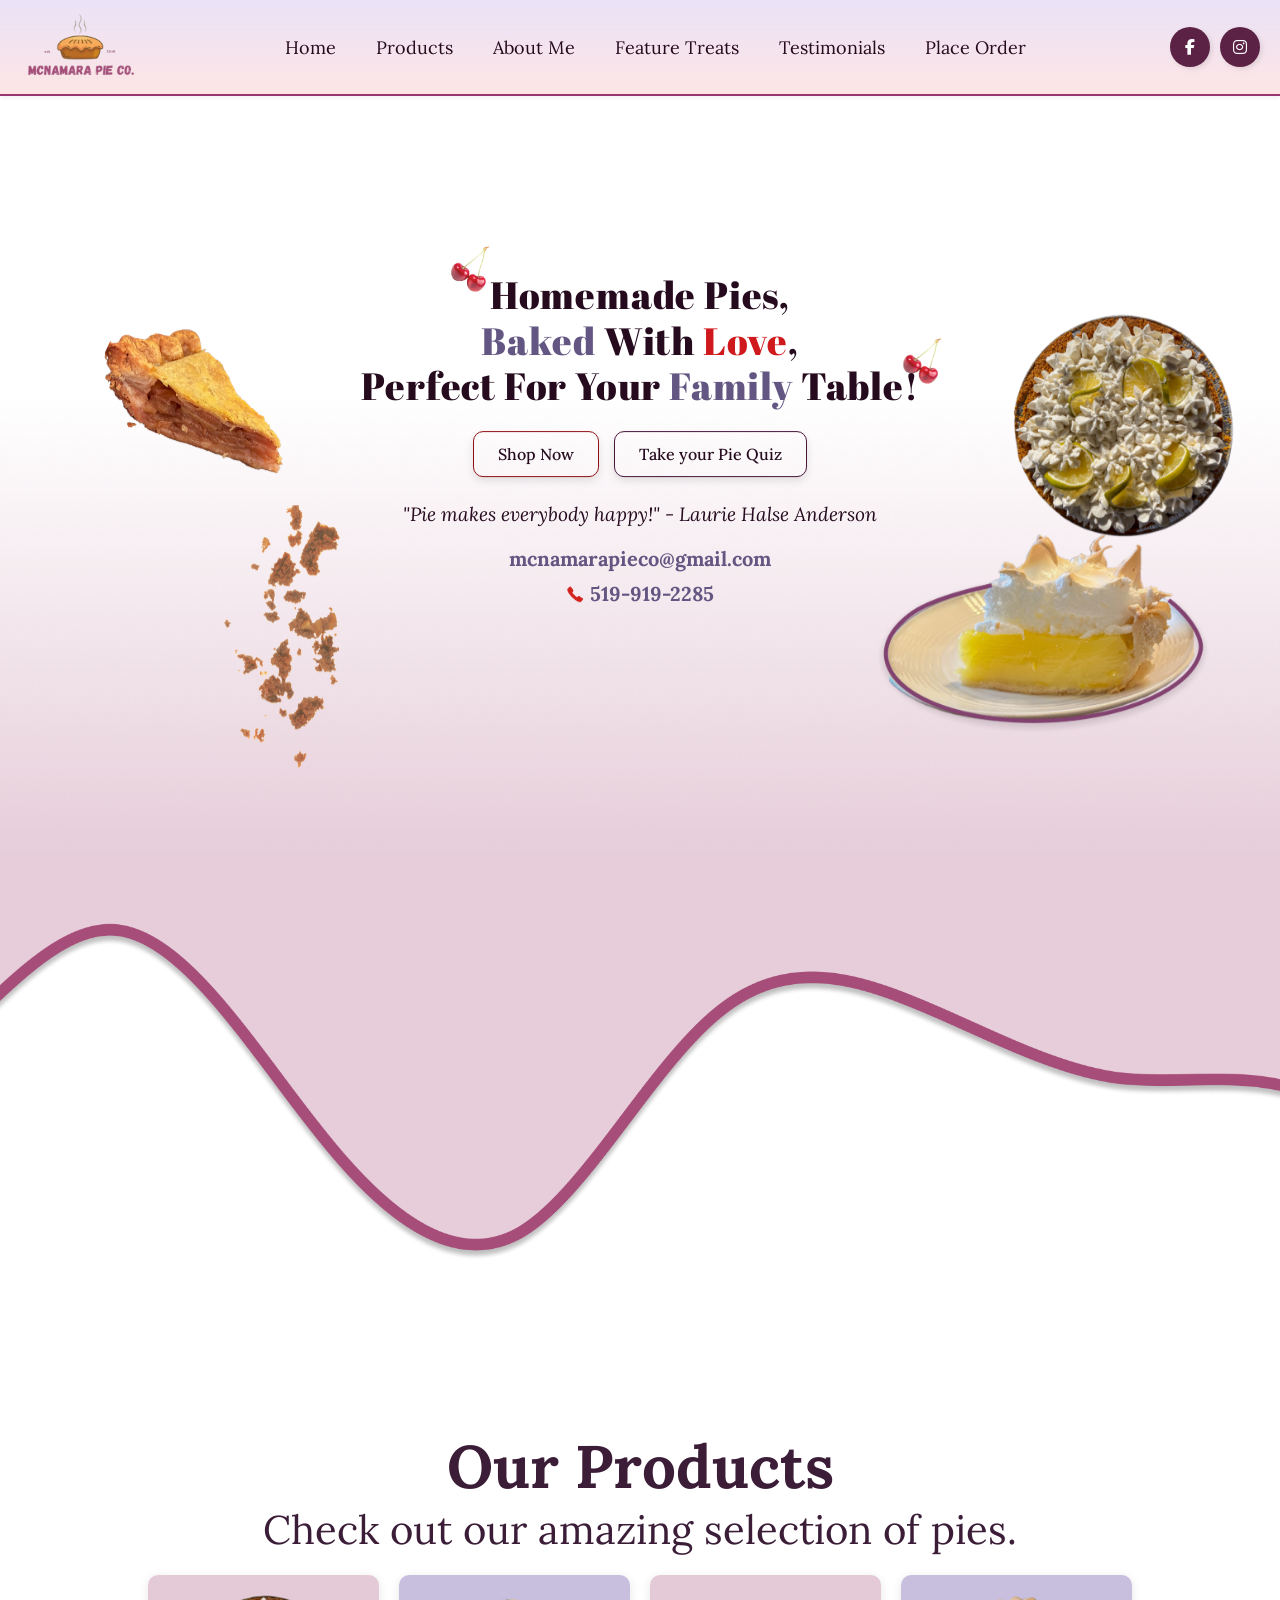
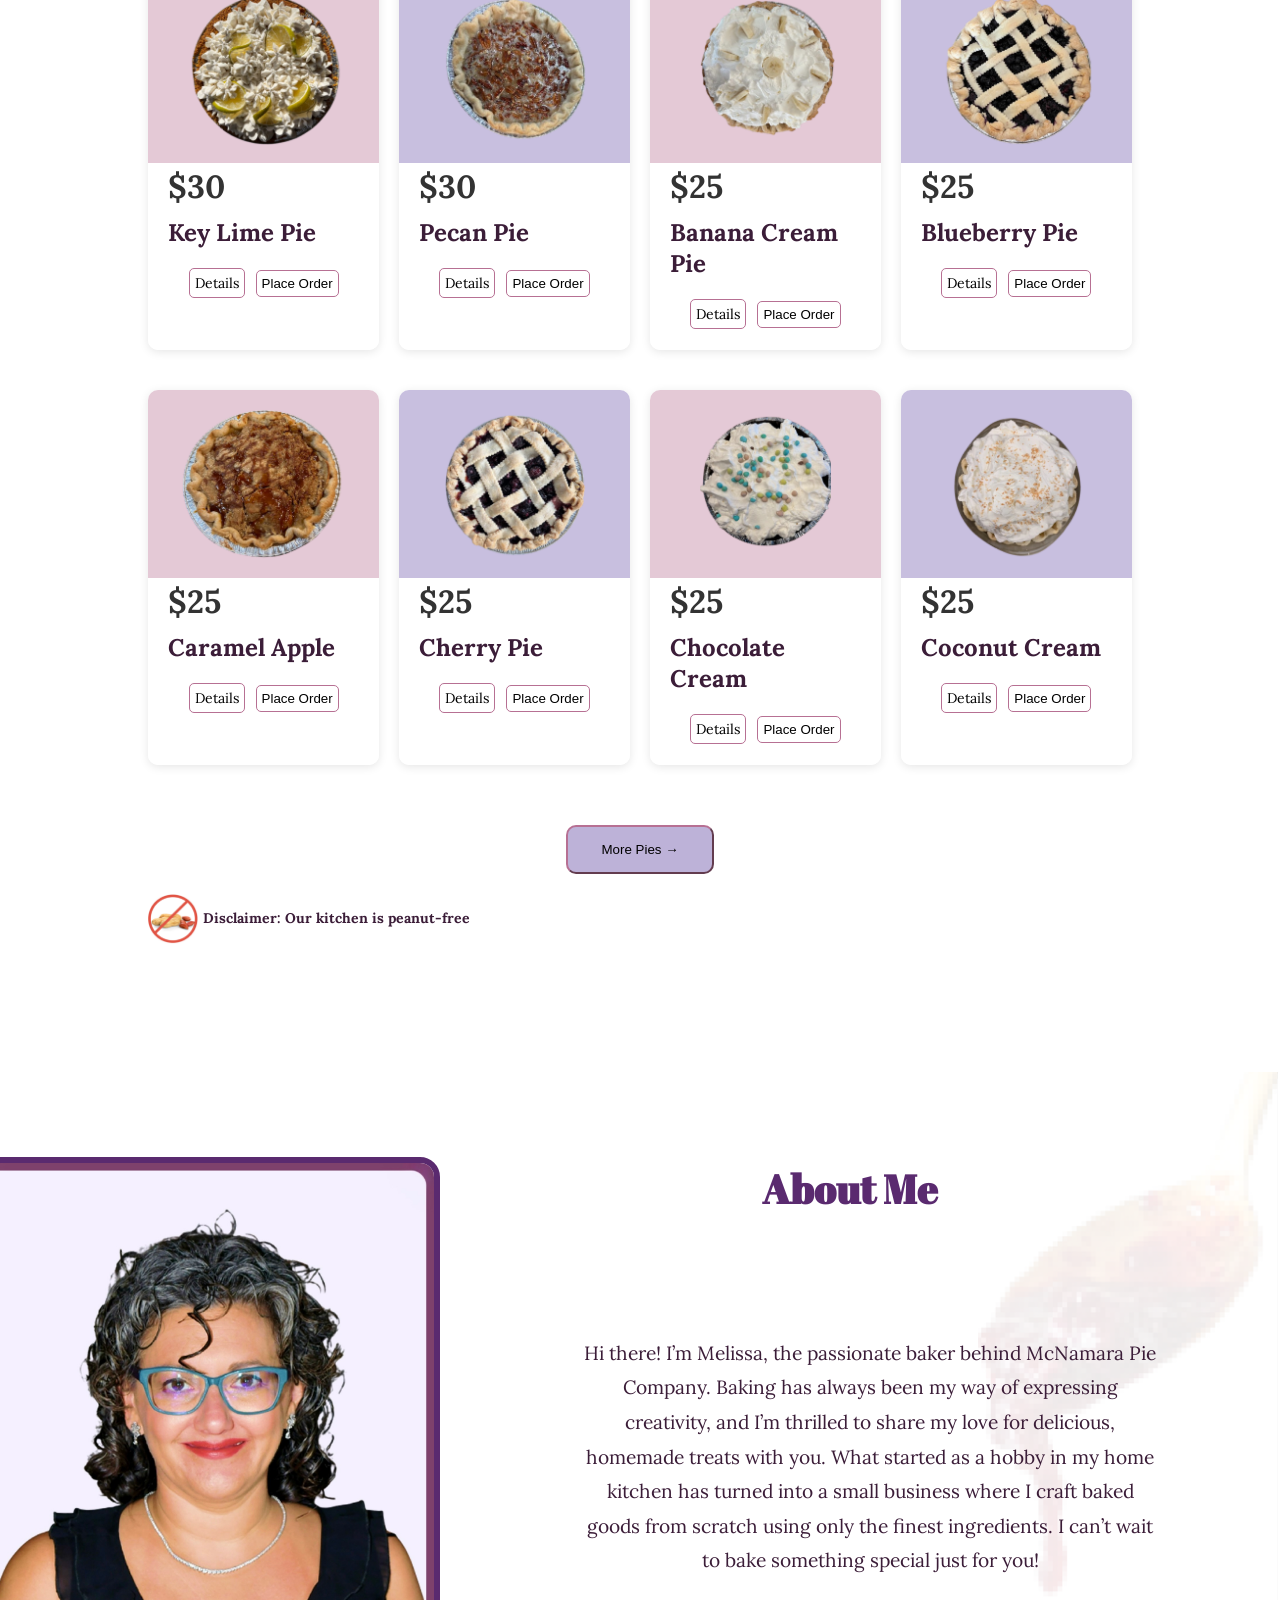
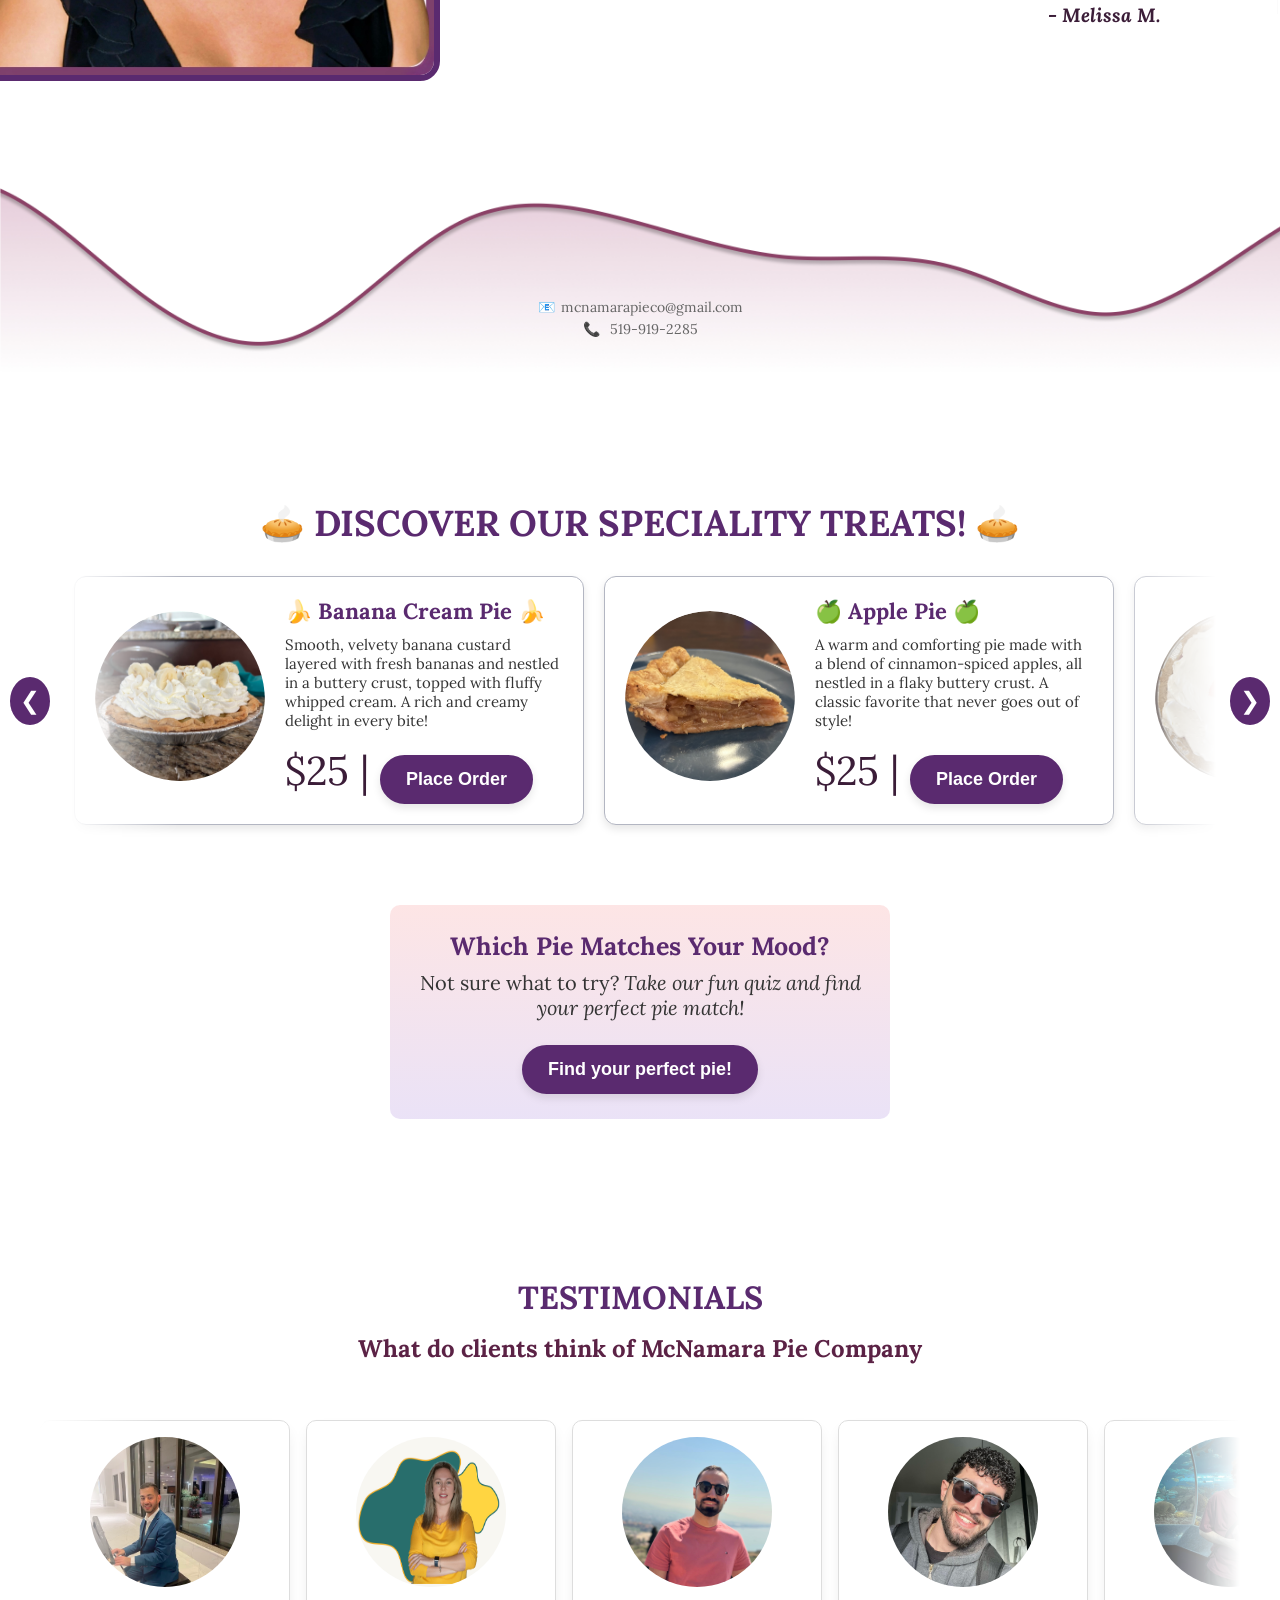
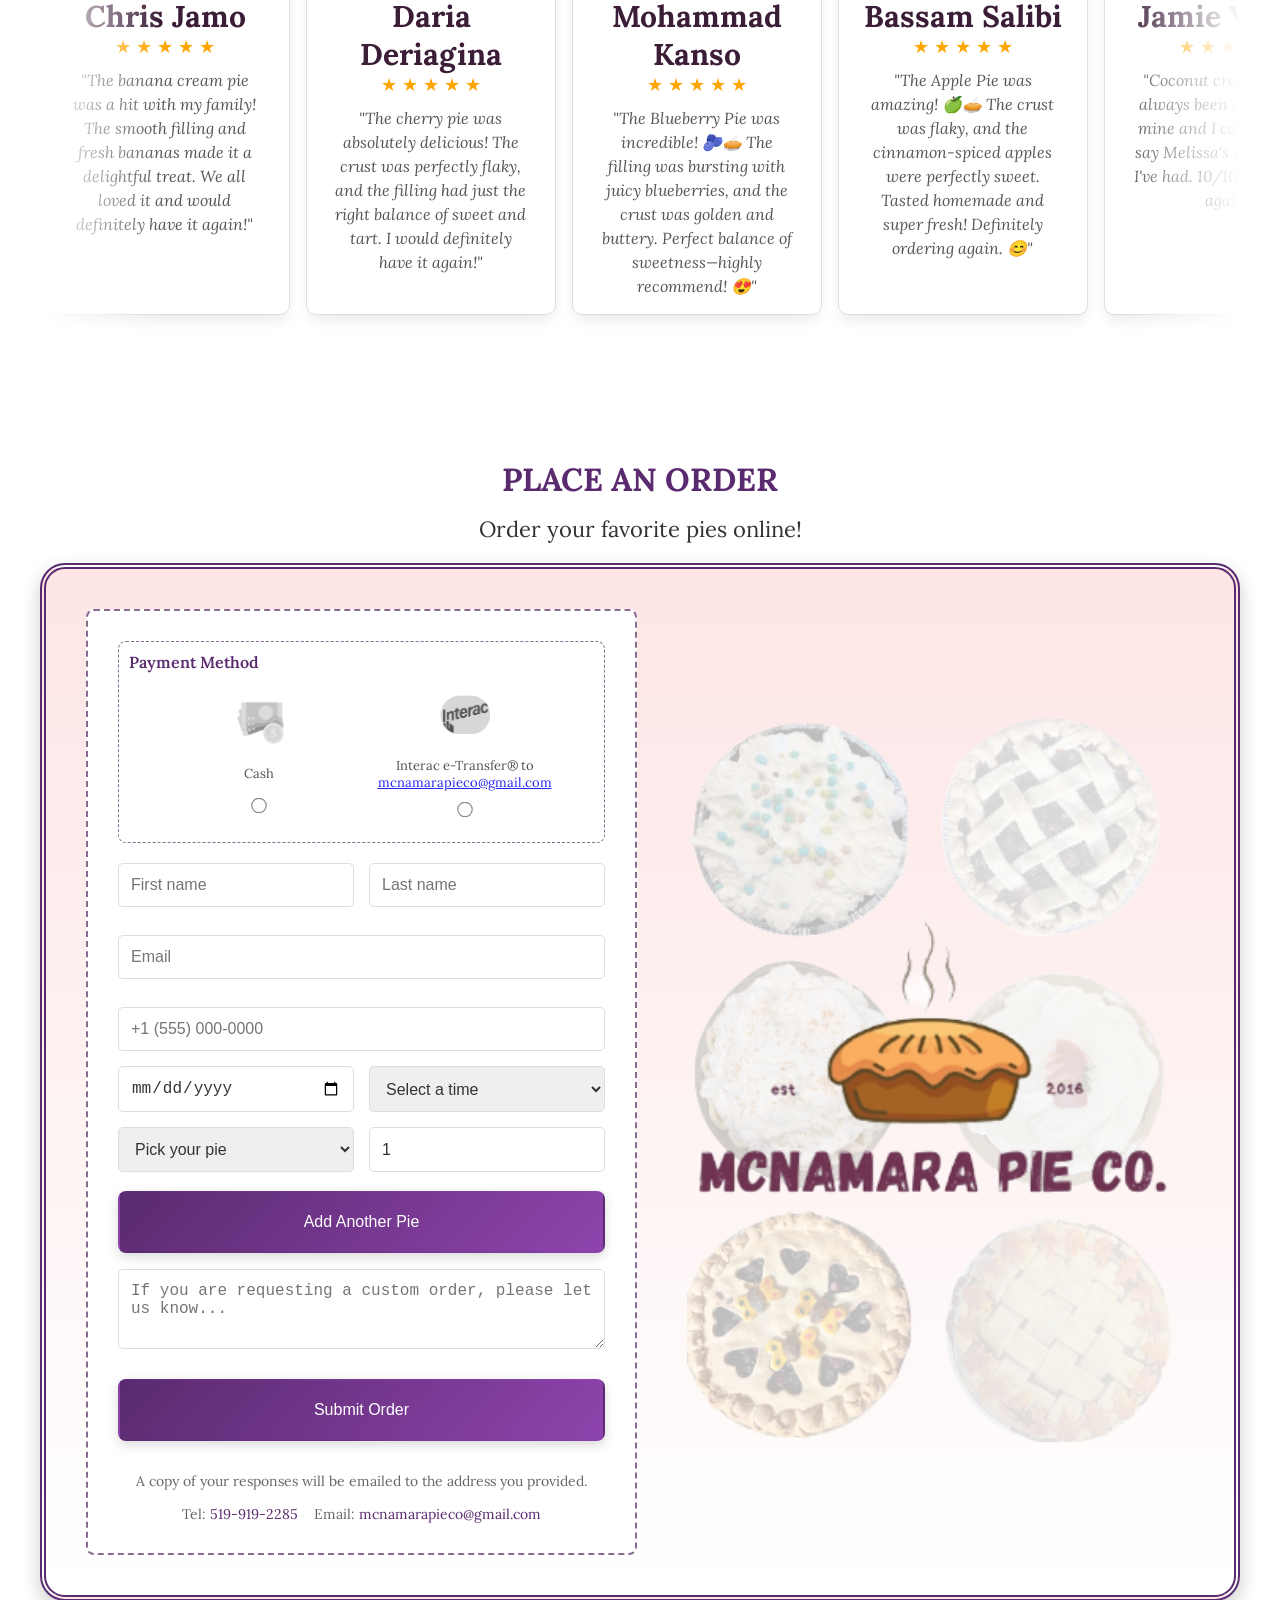
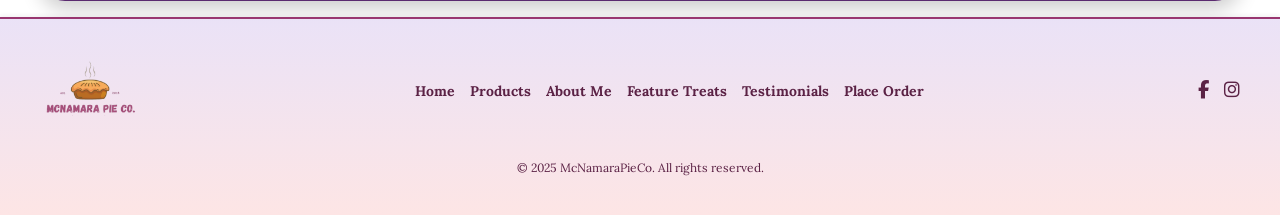
<file: public/index.html>
<!DOCTYPE html>
<html lang="en">
	<head>
		<meta charset="UTF-8" />
		<meta name="viewport" content="width=device-width, initial-scale=1.0" />
		<!--Favicon-->
		<link rel="icon" type="image/jpeg" href="Images/mainImages/faviconPie.jpg"/>

		<title>McNamaraPieCo</title>

		<!-- Stylesheets -->
		<link rel="stylesheet" href="../css/styles.css" />
		<link rel="stylesheet" href="../css/hero.css" />
		<link rel="stylesheet" href="../css/product.css" />
		<link rel="stylesheet" href="../css/aboutMe.css" />
		<link rel="stylesheet" href="../css/features.css" />
		<link rel="stylesheet" href="../css/testimonials.css" />
		<link rel="stylesheet" href="../css/orderForm.css" />

		<!-- Google Font: Lora -->
		<link href="https://fonts.googleapis.com/css2?family=Lora:wght@400;700&display=swap" rel="stylesheet"/>

		<!-- Google Font: Abril Fatface -->
		<link rel="preconnect" href="https://fonts.googleapis.com" />
		<link rel="preconnect" href="https://fonts.gstatic.com" crossorigin />
		<link href="https://fonts.googleapis.com/css2?family=Abril+Fatface&display=swap" rel="stylesheet"/>

		<!-- FontAwesome for Social Icons -->
		<link rel="stylesheet" href="https://cdnjs.cloudflare.com/ajax/libs/font-awesome/6.4.2/css/all.min.css"/>
	</head>
	<body>
	<!-- Header -->
	<header>
		<div class="logo">
			<a href="#home">
			<img src="Images/logo.png" alt="McNamaraPieCo's logo" />
			</a>
		</div>

		<!-- Accessible Hidden Heading -->
		<div id="responsive-heading">McNamaraPieCo</div>

		<!-- Navigation -->
		<nav>
			<ul>
				<li><a href="#home">Home</a></li>
				<li><a href="#products">Products</a></li>
				<li><a href="#about">About Me</a></li>
				<li><a href="#features">Feature Treats</a></li>
				<li><a href="#testimonials">Testimonials</a></li>
				<li><a href="#order">Place Order</a></li>
			</ul>
		</nav>

		<!-- Social Media Icons -->
		<div class="social-icons">
			<a href="https://www.facebook.com/piemama14/" target="_blank" aria-label="Facebook">
				<i class="fab fa-facebook-f"></i></a>
			<a href="https://www.instagram.com/mcnamarapieco/?hl=en" target="_blank" aria-label="Instagram">
				<i class="fab fa-instagram"></i></a>
		</div>

		<!-- Mobile Menu (Hamburger) -->
		<div id="hamburger-icon" onclick="toggleMobileMenu(this)">
			<div class="bar1"></div>
			<div class="bar2"></div>
			<div class="bar3"></div>
			<ul class="mobile-menu">
				<li><a href="#home">Home</a></li>
				<li><a href="#products">Products</a></li>
				<li><a href="#about">About Me</a></li>
				<li><a href="#features">Feature Treats</a></li>
				<li><a href="#testimonials">Testimonials</a></li>
				<li><a href="#order">Place Order</a></li>
			</ul>
		</div>
	</header>

	<!-- Main Content -->
	<main>
		<!-- Hero Section (Dynamically Loaded) -->
		<section class="hero" id="home"></section>

		<!-- Products Section -->
		<section id="products" class="product-container"></section>

		<!-- About Me Section -->
		<section id="about" class="container"></section>

		<!--Features Section (Uncomment when content is ready) -->
		<section id="features">
			<h2>Feature Treats</h2>
			<p>Discover our limited-time specialty treats.</p>
		</section>

		<!-- Testimonials Section -->
		<section id="testimonials" class="testimonials"></section>

		<!-- Order Form Section -->
		<section id="order" class="order"></section>
	</main>

	<!-- Footer -->
	<footer>
		<div class="footer-container">
			<div class="footer-logo">
				<a href="#home">
					<img src="Images/logo.png" alt="McNamaraPieCo Footer Logo" />
				</a>
			</div>
			<div class="footer-nav">
				<ul>
					<li><a href="#home">Home</a></li>
					<li><a href="#products">Products</a></li>
					<li><a href="#about">About Me</a></li>
					<li><a href="#features">Feature Treats</a></li>
					<li><a href="#testimonials">Testimonials</a></li>
					<li><a href="#order">Place Order</a></li>
				</ul>
			</div>
			<div class="footer-social">
				<a href="#" aria-label="Facebook"
				><i class="fab fa-facebook-f"></i
				></a>
				<a href="#" aria-label="Instagram"
				><i class="fab fa-instagram"></i
				></a>
			</div>
			<div class="footer-bottom">
				<p>© 2025 McNamaraPieCo. All rights reserved.</p>
			</div>
		</div>
	</footer>

	<!-- Scripts (Load JavaScript at the end for better performance) -->
	<script src="https://code.jquery.com/jquery-3.5.1.min.js"></script>
	<script src="https://cdn.jsdelivr.net/npm/@popperjs/core@2.4.4/dist/umd/popper.min.js"></script>
	<script src="https://cdn.jsdelivr.net/npm/bootstrap@4.5.2/dist/js/bootstrap.min.js"></script>
	<script src="../js/Dynamic-Loader.js"></script>
	<script src="../js/Index.js"></script>
	</body>
</html>
</file>
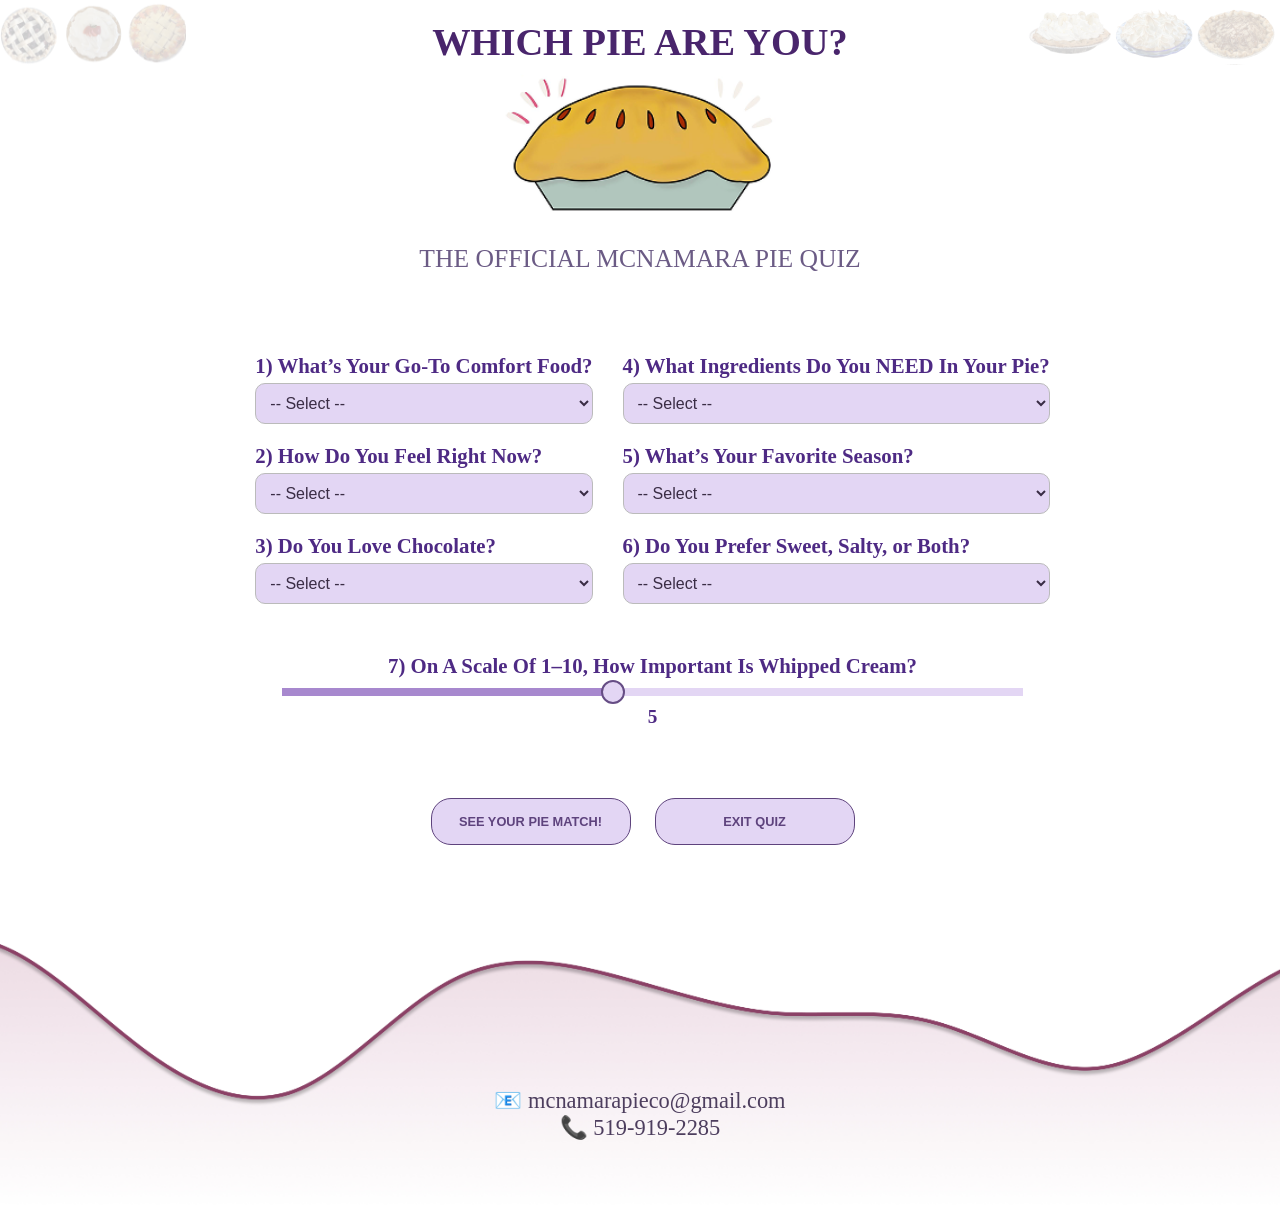
<file: public/piequiz.html>
<!DOCTYPE html>
<html lang="en">
<head>
    <meta charset="UTF-8" />
    <meta name="viewport" content="width=device-width, initial-scale=1.0"/>
    <title>Which Pie Are You? - McNamara Pie Quiz</title>
    <link rel="stylesheet" href="../css/piequiz.css" />
</head>
<body>

<div class="page-wrapper">
<!-- Header Section -->
<header>
    <div class="header-row">
        <img src="./Images/ImagesForMcNamaraPieQuizFinalVersion/LeftSidePies.png" class="side-pies" alt="Left pies">
        <img src="./Images/ImagesForMcNamaraPieQuizFinalVersion/RightSidePies.png" class="side-pies right" alt="Right pies">
    </div>

    <h1>WHICH PIE ARE YOU?</h1>
    <img src="./Images/ImagesForMcNamaraPieQuizFinalVersion/Pie.png" alt="Pie icon" class="center-pie-icon" />
    <h2>THE OFFICIAL MCNAMARA PIE QUIZ</h2>
</header>


<!--&lt;!&ndash; Quiz Section &ndash;&gt;-->
<!--<form id="quiz-form" class="quiz-grid">-->

<form id="quiz-form">
    <div class="quiz-grid">

    <!-- Left Column -->
    <div class="quiz-column">
        <label>
            1) What’s Your Go-To Comfort Food?
            <select name="comfort" required>
                <option value="">-- Select --</option>
                <option value="chocolate">Chocolate 🍫</option>
                <option value="fruit">Fresh fruit 🍎</option>
                <option value="creamy">Creamy desserts 🍰</option>
                <option value="sticky">Sweet & sticky 🍯</option>
            </select>
        </label>

        <label>
            2) How Do You Feel Right Now?
            <select name="mood" required>
                <option value="">-- Select --</option>
                <option value="excited">Excited & Energetic 🎉</option>
                <option value="cozy">Cozy & Nostalgic 🍂</option>
                <option value="sweet">In The Mood For Sweet 🍭</option>
                <option value="refreshing">Refreshing & Light ☀️</option>
            </select>
        </label>

        <label>
            3) Do You Love Chocolate?
            <select name="chocolate" required>
                <option value="">-- Select --</option>
                <option value="yes">Yes ❤️</option>
                <option value="no">No ❌</option>
            </select>
        </label>
    </div>

    <!-- Right Column -->
    <div class="quiz-column">
        <label>
            4) What Ingredients Do You NEED In Your Pie?
            <select name="ingredient" required>
                <option value="">-- Select --</option>
                <option value="apples">Apples 🍏</option>
                <option value="chocolate">Chocolate 🍫</option>
                <option value="berries">Berries 🍓</option>
                <option value="coconut">Coconut 🥥</option>
                <option value="citrus">Citrus 🍋</option>
            </select>
        </label>

        <label>
            5) What’s Your Favorite Season?
            <select name="season" required>
                <option value="">-- Select --</option>
                <option value="spring">Spring 🌸</option>
                <option value="summer">Summer ☀️</option>
                <option value="fall">Fall 🍂</option>
                <option value="winter">Winter ❄️</option>
            </select>
        </label>

        <label>
            6) Do You Prefer Sweet, Salty, or Both?
            <select name="taste" required>
                <option value="">-- Select --</option>
                <option value="sweet">Sweet 🍬</option>
                <option value="salty">Salty 🧂</option>
                <option value="both">Both 🍫</option>
            </select>
        </label>
    </div>

    <!-- Slider -->
    <div class="slider-container">
        <label for="whipped-slider">7) On A Scale Of 1–10, How Important Is Whipped Cream?</label>
        <input type="range" name="whipped" id="whipped-slider" min="1" max="10" value="5"/>
        <span id="whipped-value">5</span>
    </div>

    <!-- Buttons -->
    <div class="button-container">
        <button type="button" onclick="calculatePie()">SEE YOUR PIE MATCH!</button>
        <button type="button" onclick="exitQuiz()">EXIT QUIZ</button>
    </div>

    <!-- Result -->
    <div id="result" class="hidden">
        <h3>Your Perfect Pie Is: <span id="pie-match"></span>! ($<span id="pie-price"></span>)</h3>
        <button type="submit" class="order-button" onclick="orderPie(event)">ORDER NOW</button>
    </div>
    </div>
</form>

<!-- Footer -->
<footer>
<!--    <img src="./Images/ImagesForMcNamaraPieQuizFinalVersion/BackgroundQuiz.jpg" alt="footer wave" class="footer-wave"/>-->
    <p>📧 mcnamarapieco@gmail.com<br>📞 519-919-2285</p>
</footer>
</div>

<script src="../js/piequiz.js"></script>
</body>
</html>
</file>
<file: css/styles.css>
/* ==========
    MARK: - Reset Styling
    ========== */
* {
	margin: 0;
	padding: 0;
	box-sizing: border-box;
}

/* ==========
	MARK: - Global Styles
	========== */
html {
	font-family: "Lora", serif;
	scroll-behavior: smooth;
	scroll-padding-top: 7rem;
}
html,
body {
	max-width: 100%;
	overflow-x: hidden;
}

/* ==========
		MARK: - HEADER & NAVIGATION
		========== */
.mobile-menu {
	display: none;
}

body.mobile-menu-open .mobile-menu {
	display: flex;
	flex-direction: column;
	align-items: center;
	position: absolute;
	top: 100%;
	left: 0;
	width: 100%;
	background-image: linear-gradient(to top, rgba(232, 223, 246, 0.9), #fde5e5);
	box-shadow: 0 4px 6px rgba(0, 0, 0, 0.1);
	padding: 10px 0;
	z-index: 1000;
}

/* ==========
	MARK: - HEADER & NAVIGATION
	========== */

header {
	align-items: center;
	padding: 10px 20px;
	background-image: linear-gradient(
		rgba(232, 223, 246, 0.9),
		#fde5e5
	); /* Warm gradient */
	height: 6rem;
	display: flex;
	justify-content: space-between;
	box-shadow: 0 2px 4px rgba(0, 0, 0, 0.05); /* Softer shadow */
	border-bottom: 2px solid #983670; /* Thinner border for subtlety */
	position: fixed;
	top: 0;
	left: 0;
	width: 100%;
	z-index: 1000;
	transition: transform 0.5s ease-in-out; /* Only transform transitions */
}

/* For scroll effect */
header.scroll {
	transform: translateY(-7rem); /* Moves the header off-screen */
	transition: transform 0.5s ease-in-out; /* Smooth transition for scrolling */
}

/* Hover effect on header */
header.scroll:hover {
	top: 0; /* Ensures the header resets position */
	transform: none; /* Remove translateY for smooth hover effect */
	transition: top 0.3s ease-out, transform 0.3s ease-out; /* Smooth hover transition */
}

/* ==========
	MARK: - LOGO
	========== */
.logo img {
	width: 120px; /* Adjust as needed */
	height: auto; /* Maintain aspect ratio */
	object-fit: contain; /* Prevent distortion */
	border-radius: 0; /* Remove rounded corners */
}

nav ul {
	list-style: none;
	display: flex;
	margin: 0;
	padding: 0;
}

nav ul li {
	position: relative;
	z-index: 1;
	cursor: pointer;
	transition: all 0.3s ease;
}

nav ul li a {
	display: inline-block;
	padding: 10px 20px;
	color: #260b1f;
	font-family: "Lora", serif;
	font-weight: 400;
	font-size: 18px;
	text-decoration: none;
	transition: color 0.3s, font-weight 0.3s;
}

/* Hover effects */
nav ul li a:hover {
	color: #8d1114;
}

/* Active/hover li effects */
nav ul li.active,
nav ul li:hover {
	background-image: linear-gradient(
			to right,
			transparent,
			rgba(245, 240, 253, 0.8),
			transparent
	);
	border-radius: 25px;
	transform: scale(1.05);
}

/* Underline effect */
nav ul li::after {
	content: '';
	position: absolute;
	left: 0;
	bottom: 0;
	width: 100%;
	height: 4px;
	background: linear-gradient(to right, transparent, #8d1114, #260b1f, transparent);
	border-radius: 0 0 10px 10px;
	transform: scaleX(0);
	transition: transform 0.3s ease;
	transform-origin: center;
	z-index: -1;
}

nav ul li:hover::after,
nav ul li.active::after {
	transform: scaleX(1);
}

/* ==========
		MARK: - SOCIAL ICONS
		========== */
.social-icons {
	display: flex;
	gap: 10px;
	align-items: center;
}

.social-icons a {
	background: #5b2245;
	color: white;
	border-radius: 50%;
	width: 40px;
	height: 40px;
	display: flex;
	align-items: center;
	justify-content: center;
	box-shadow: 2px 2px 5px rgba(0, 0, 0, 0.1); /* Softer shadow */
	transition: transform 0.3s;
	text-decoration: none; /* explicitly remove underline or decoration */
	list-style: none;
}

.social-icons a:hover {
	transform: scale(1.1);
}

/* Show only on small screens */
@media (max-width: 768px) {
	.social-icons-mobile {
		display: flex;
	}
}

/* ==========
	MARK: - HAMBURGER MENU
	========== */
#hamburger-icon {
	margin: auto 0;
	display: none;
	cursor: pointer;
}

#hamburger-icon div {
	width: 35px;
	height: 3px;
	background-color: #5b2245;
	margin: 6px 0;
	transition: 0.4s;
}

/* Hamburger Menu Animation */
.open .bar1 {
	transform: rotate(-45deg) translate(-6px, 6px);
}
.open .bar2 {
	opacity: 0;
}
.open .bar3 {
	transform: rotate(45deg) translate(-6px, -8px);
}
.open .mobile-menu {
	display: flex;
	flex-direction: column;
	align-content: center;
	justify-content: flex-start;
}

/* ==========
	MARK: - MOBILE MENU
	========== */
.mobile-menu {
	display: none;
	position: absolute;
	top: 100%;
	left: 0;
	width: 100%;
	background-image: linear-gradient(
		to top,
		rgba(232, 223, 246, 0.9),
		#fde5e5
	); /* Matches header */
	box-shadow: 0 4px 6px rgba(0, 0, 0, 0.1);
	flex-direction: column;
	align-items: center;
	padding: 10px 0;
}

.mobile-menu li {
	list-style: none;
	text-align: center;
}

.mobile-menu li a {
	color: #5b2245;
	text-decoration: none;
	font-weight: bold;
	display: block;
	width: 100%;
	padding: 5px 20px;
}

.mobile-menu li a:hover {
	background-image: linear-gradient(
		to right,
		transparent,
		rgba(245, 240, 253, 0.8),
		transparent
	);
	border-radius: 25px;
	transform: scale(1.05);
}

/* Mobile Menu Social Icons */
.mobile-menu .social-icons {
	display: flex;
	gap: 15px;
	margin-top: 10px;
	justify-content: center;
}

.mobile-menu .social-icons a {
	width: 35px;
	height: 35px;
	background: #5b2245;
	color: white;
	display: flex;
	align-items: center;
	justify-content: center;
	border-radius: 50%;
}

/* ==========================
	 MARK: - Sections
	 ========================== */
section {
	margin-top: 10%;
	font-size: 40px;
	justify-content: center;
}

/* ==========
	MARK: - Footer Styling
	========== */
footer {
	background-image: linear-gradient(
		to top,
		#fde5e5,
		rgba(232, 223, 246, 0.9)
	); /* Mirrors header gradient */
	padding: 40px 20px;
	font-family: "Lora", serif;
	color: #333;
	border-top: 2px solid #983670; /* Matches header border */
	box-shadow: 0 -2px 4px rgba(0, 0, 0, 0.05); /* Subtle shadow upward */
}

.footer-container {
	max-width: 1200px;
	margin: 0 auto;
	display: flex;
	flex-wrap: wrap;
	justify-content: space-between;
	align-items: center;
	gap: 20px;
}

.footer-logo img {
	max-width: 100px;
	height: auto;
}

.footer-nav ul {
	list-style: none;
	padding: 0;
	display: flex;
	flex-wrap: wrap;
	gap: 15px;
}

.footer-nav a {
	color: #5b2245; /* Matches header nav color */
	text-decoration: none;
	font-size: 14px;
	font-weight: bold; /* Matches header nav weight */
	transition: color 0.3s ease;
}

.footer-nav a:hover {
	color: #983670; /* Darker purple for hover, ties to border */
}

.footer-social {
	display: flex;
	gap: 15px;
}

.footer-social a {
	color: #5b2245; /* Matches header social icons */
	font-size: 18px;
	text-decoration: none;
	transition: color 0.3s ease, transform 0.3s;
}

.footer-social a:hover {
	color: #983670;
	transform: scale(1.1); /* Matches header social hover */
}

.footer-bottom {
	width: 100%;
	text-align: center;
	margin-top: 20px;
}

.footer-bottom p {
	font-size: 12px;
	color: #5b2245; /* Matches nav text */
	margin: 0;
}

/* Responsive Design - Footer */
@media (max-width: 768px) {
	.footer-container {
		flex-direction: column;
		text-align: center;
	}

	.footer-nav ul {
		justify-content: center;
	}

	.footer-social {
		justify-content: center;
	}
}

@media (max-width: 480px) {
	.footer-nav ul {
		flex-direction: column;
		gap: 10px;
	}

	.footer-logo img {
		max-width: 80px;
	}
}

/* ==========================
	 MARK: - Responsive LAYOUT NAV BAR
	 ========================== */

@media only screen and (max-width: 1024px) {
	header {
		justify-content: space-between;
	}
	header nav {
		display: none;
	}
	#hamburger-icon {
		display: block;
	}
	.social-icons {
		display: none;
	}
}
</file>
<file: css/hero.css>
/* ==========================
   MARK: - Hero Section
   ========================== */
.hero {
	position: relative;
	text-align: center;
	padding: 5rem 0;
	background-image: url("../public/Images/mainImages/BackgtoundGradiendt.png");
	background-size: cover;
	/* background-position: top center;
	background-repeat: no-repeat; */
	min-height: 140vh; /* Ensures the section covers the full viewport */
}

/* Centering the Hero Content */
.hero-container {
	position: absolute;
	top: 25%;
	left: 50%;
	transform: translate(-50%, -50%);
	text-align: center;
	width: 100%;
}

/* Hero Header */
.hero-header {
	position: relative;
	display: inline-block;
}

/* Heading Styles */
.hero-header h1 {
	font-family: "Abril Fatface", serif;
	font-size: 38px;
	color: #260b1f;
	letter-spacing: 0.8px;
	line-height: 1.2;
}

.hero-title {
	font-size: 3rem;
	font-weight: 500;
	color: #260b1f;
	position: relative;
	line-height: 1.4;
	display: inline-block;
	font-family: "Lora", serif;
	text-align: center;
}

/* Highlighted Words in Hero Title */
.hero-title .baked {
	color: #635682; /* Purple */
}
.hero-title .love {
	color: #d0191d;
}
.hero-title .family {
	color: #635682;
}

/* Icons in Hero Section */
.social-icons-mobile a i {
	font-size: 18px; /* Adjust as needed for balance */
}
.social-icons-mobile {
	display: none; /* Hidden by default */
	gap: 10px;
	justify-content: center;
	margin-top: 15px;
}

.social-icons-mobile a {
	background: #5b2245;
	display: flex;
	color: white;
	border-radius: 50%;
	width: 40px;
	height: 40px;
	align-items: center;
	justify-content: center;
	box-shadow: 2px 2px 5px rgba(0, 0, 0, 0.1);
	transition: transform 0.3s;
	text-decoration: none;
}

.social-icons-mobile a:hover {
	transform: scale(1.1);
}

/* ==========================
   MARK: - Cherry icon Animation
   ========================== */

@keyframes cherryDrop {
	0% {
		opacity: 0;
		transform: translateY(-150px); /* Start cherry from above */
	}
	60% {
		opacity: 1;
		transform: translateY(10px); /* Slight bounce below final position */
	}
	80% {
		transform: translateY(-5px); /* Slight bounce above final position */
	}
	100% {
		opacity: 1;
		transform: translateY(0); /* Final position */
	}
}
@keyframes cherryDropTwo {
	0% {
		opacity: 0;
		transform: translateY(-150px); /* Start cherry from above */
	}
	60% {
		opacity: 1;
		transform: translateY(10px); /* Slight bounce below final position */
	}
	80% {
		transform: translateY(-5px); /* Slight bounce above final position */
	}
	100% {
		opacity: 1;
		transform: translateY(0); /* Final position */
	}
}

.cherry-icon {
	position: absolute;
	left: 72px; /* Adjust as needed */
	top: -46px; /* Final landing position */
	width: 80px;
	height: auto;
	animation: cherryDrop 1.5s ease-out forwards; /* Smooth, bouncing drop */
}

.cherry-icon-two {
	position: absolute;
	right: -46px; /* Adjust as needed */
	top: 46px; /* Final landing position */
	width: 80px;
	height: auto;
	animation: cherryDropTwo 1.5s ease-out forwards; /* Smooth, bouncing drop */
}
@media (max-width: 524px) and (min-width: 481px) {
	.cherry-icon {
		left: 20px;
	}
	/*.cherry-icon-two {*/
	/*	display: none;*/
	/*}*/
}

.underline-icon {
	position: absolute;
	right: -50px;
	bottom: 5px;
	width: 80px;
	height: auto;
}

/* Highlighted Text Colors */
.highlight {
	color: #6c0d0f;
	font-weight: bold;
}
.highlight-red {
	color: red;
}
.highlight-purple {
	color: #7e57c2;
}

/* Button Container */
.hero-buttons {
	display: flex;
	gap: 15px;
	justify-content: center;
	margin-top: 20px;
}

/* Base Button Style */
.hero-btn {
	background: transparent;
	color: #260b1f;
	font-size: 1rem;
	font-weight: 500;
	padding: 12px 24px;
	border-radius: 10px;
	border: 1px solid transparent;
	text-decoration: none;
	display: inline-block;
	box-shadow: 0px 4px 8px rgba(0, 0, 0, 0.1); /* Beautiful subtle shadow */
	transition: all 0.3s ease; /* Smooth transition */
}

/* Individual Button Borders */
.shop-now {
	border-color: #8d1114; /* Deep Red border */
}

.pie-quiz {
	border-color: #48143a; /* Deep Purple border */
}

/* Button Hover Effects (Refined & Elegant) */
.hero-btn:hover {
	box-shadow: 0 0 15px rgba(141, 17, 20, 0.5); /* matching subtle glow effect using border color */
	background-color: rgba(141, 17, 20, 0.05); /* very gentle tinted background */
	color: #8d1114; /* text color change matching the border */
	transform: scale(1.03); /* gentle scale up */
}

.shop-now:hover {
	box-shadow: 0 0 15px rgba(141, 17, 20, 0.5);
	background-color: rgba(141, 17, 20, 0.05);
	color: #8d1114;
}

.pie-quiz:hover {
	box-shadow: 0 0 15px rgba(72, 20, 58, 0.5);
	background-color: rgba(72, 20, 58, 0.05);
	color: #48143a;
}

/* Quote Styling */
.hero-quote {
	font-size: 1.2rem;
	font-style: italic;
	color: #260b1f;
	text-align: center;
	margin-top: 25px;
}

/* Side Images */
.left-side-image {
	position: absolute;
	left: 5%; /* Consistently align from the left */
	top: 65%; /*  Mid-level vertical anchor */
	transform: translateY(-45%);
	max-width: 380px;
	z-index: 1; /* In case it gets behind content */
}

.left-side-image img {
	width: 90%;
	height: auto;
}

.right-side-image {
	position: absolute;
	right: 0;
	top: 44%;
	transform: translateY(-25%);
	max-width: 450px;
}
.right-side-image img {
	width: 80%;
	height: auto;
}

/* ==========================
   MARK: - Contact Info
   ========================== */
/* Contact Info Styling - Stronger specificity and explicit font family & size */
.hero-container .contact-info {
	font-size: 20px; /* Force the size */
	color: #635682;
	text-align: center;
	margin-top: 20px; /* increased space below quote */
	font-weight: 700; /* Ensure bold weight */
	transition: transform 0.3s ease, color 0.3s ease; /* Smooth transition */
	display: inline-block; /* To enable scaling smoothly */
	cursor: pointer; /* Shows interactivity */
}

.hero-container .contact-info a {
	color: #635682;
	text-decoration: none; /* remove underline */
	font-weight: 700;
	transition: color 0.3s ease;
}

.hero-container .contact-info a:hover {
	color: #260b1f;
}

.hero-container .contact-info .email {
	margin-bottom: 10px;
}

.hero-container .contact-info .phone {
	display: flex;
	align-items: center;
	justify-content: center;
}

.hero-container .contact-info .phone-icon {
	width: 18px;
	margin-right: 6px;
	filter: invert(18%) sepia(84%) saturate(4115%) hue-rotate(351deg)
		brightness(85%) contrast(94%);
}

.hero-container .contact-info:hover {
	transform: scale(1.1); /* Slightly bigger on hover */
	color: #260b1f; /* Darker for contrast */
}

/* Individual elements hover effect (optional for even finer control) */
.hero-container .contact-info .email:hover,
.hero-container .contact-info .phone:hover {
	color: #260b1f;
	transform: scale(1.1);
	transition: transform 0.3s ease, color 0.3s ease;
}

/* ==========================
   MARK: - Responsive Layouts
   ========================== */

/* Small Phones (max-width: 480px) */
@media (max-width: 561px) {
	.hero {
		background-position: center 98%;
		height: auto; /* Adjust height based on content */
	}

	.hero-title {
		font-size: 1.8rem;
	}

	.hero-buttons {
		flex-direction: row;
	}

	.cherry-icon {
		left: 6px;
		top: -76px;
		width: 100px;
	}
	/*.cherry-icon-two {*/
	/*	display: none;*/
	/*}*/

	/* Faded cover effect for left image */
	.left-side-image,
	.right-side-image {
		display: flex;
		max-width: 150px;
		opacity: 0.35;
		filter: blur(1px);
		mix-blend-mode: multiply;
		transition: opacity 0.3s ease;
		z-index: 0;
		flex-wrap: wrap;
	}

	.left-side-image .right-side-image img {
		width: 100%;
		height: auto;
		object-fit: cover;
	}
}

/* Mobile Phones (max-width: 768px) */
@media (max-width: 794px) {
	section#home.hero{
		margin-top: 100px;
	}
	.hero {
		background-position: bottom center;
		height: 90vh;
		padding: 0;
	}
	header {
		padding: 10px 16px;
	}
	.hero-title {
		max-width: 95%;
	}
	.hero-buttons {
		flex-direction: row;
	}
	.cherry-icon {
		left: -23px;
		top: -66px;
		width: 100px;
	}
	.cherry-icon-two {
		position: absolute;
		right: -30px;
		top: 44px;
		width: 80px;
	}

	.left-side-image,
	.right-side-image {
		display: block;
		max-width: 150px;
		opacity: 0.35;
		filter: blur(1px);
		mix-blend-mode: multiply;
		transition: opacity 0.3s ease;
		z-index: 0;
	}

	.left-side-image img,
	.right-side-image img {
		width: 100%;
		object-fit: cover;
	}
}


/*!* Small Desktop (min-width: 1022px and max-width: 1240px) *!*/
/*@media (min-width: 1022px) and (max-width: 1240px) {*/
/*	.hero {*/
/*		background-size: 100% 100%;*/
/*		background-position: bottom center;*/
/*		height: auto; !* Adjust height based on content *!*/
/*	}*/
/*}*/

/* Medium Desktop (min-width: 1025px and max-width: 1208px)*/
/*@media (min-width: 1025px) and (max-width: 1208px) {*/
/*	.left-side-image,*/
/*	.right-side-image {*/
/*		max-width: 320px;*/
/*	}*/
/*	.right-side-image img,*/
/*	.left-side-image img {*/
/*		width: 100%;*/
/*	}*/
/*}*/

/* Medium Tablets (min-width: 794px and max-width: 1024px) */
@media (min-width: 794px) and (max-width: 1224px) {
	.left-side-image,
	.right-side-image {
		display: block;
		max-width: 450px;
		opacity: 0.35; /* faded look */
		filter: blur(1px); /* optional soft blur */
		mix-blend-mode: multiply; /* blends into the background */
		transition: opacity 0.3s ease;
		z-index: 0; /* lower than content */
	}
	.left-side-image img,
	.right-side-image img {
		width: 100%;
		opacity: 1;
	}
	.cherry-icon-two {
		position: absolute;
		right: -46px;
		top: 44px;
		width: 80px;
	}
}

/* Medium Tablets (min-width: 480px) and (max-width: 794px) */
@media (min-width: 561px) and (max-width: 794px) {
	.left-side-image,
	.right-side-image {
		display: block;
		max-width: 320px;
		opacity: 0.35; /* faded look */
		filter: blur(1px); /* optional soft blur */
		mix-blend-mode: multiply; /* blends into the background */
		transition: opacity 0.3s ease;
		z-index: 0; /* lower than content */
	}
	.left-side-image img,
	.right-side-image img {
		width: 100%;
		opacity: 1;
	}
}

/* Quote Adjustments */
@media (max-width: 928px) {
	.hero-quote {
		white-space: pre-line;
		font-size: 0;
	}
	.hero-quote::before {
		content: '"Pie makes everybody happy!" -\A Laurie Halse Anderson';
		font-size: 1.2rem;
	}
}

@media (min-width: 954px) {
	.quote {
		width: max-content;
		white-space: pre-line;
	}
}

/* Large Screens (min-width: 1440px) */
@media (min-width: 1440px) {
	.hero {
		background-position: center 60%;
		height: auto; /* Adjust height based on content */
	}
	.hero-container {
		top: 32%;
	}
	.hero-header h1 {
		font-size: 4rem;
	}
	.hero-title {
		font-size: 4.2rem;
	}
	.hero-buttons a {
		font-size: 1.2rem;
		padding: 14px 28px;
	}
	.hero-quote {
		font-size: 1.5rem;
	}
	.cherry-icon {
		position: absolute;
		left: 130px; /* Adjust as needed */
		top: -46px; /* Final landing position */
		width: 100px;
	}

	.cherry-icon-two {
		position: absolute;
		right: -56px; /* Adjust as needed */
		top: 76px; /* Final landing position */
		width: 100px;
	}
	.left-side-image,
	.right-side-image {
		max-width: 550px;
	}
	.left-side-image {
		left: 5%;
		top: 70%;
	}
	.right-side-image {
		right: 3%;
		max-width: 650px;
	}
	.hero-container .contact-info {
		font-size: 28px;
	}

	@media (min-width: 1440px) and (max-width: 1879px) {
		.left-side-image,
		.right-side-image {
			display: block;
			max-width: 450px;
		}
		.left-side-image {
			left: 5%;
		}
		.right-side-image {
			right: 5%;
		}
		.hero-header h1 {
			font-size: 3.2rem;
		}
		.hero-title {
			font-size: 3.6rem;
		}
		.cherry-icon {
			left: 86px;
			top: -46px;
		}
	}

	@media (min-width: 1444px) and (max-width: 1540px) {
		.left-side-image {
			left: 2%;
		}
		.right-side-image {
			right: 2%;
		}
		.cherry-icon-two {
			position: absolute;
			right: -46px;
			top: 64px;
			width: 80px;
		}
	}

	@media (min-width: 320px) and (max-width: 330px) {
		.hero-title {
			font-size: 1.2rem;
			line-height: 1.2;
		}

		.hero-buttons a {
			font-size: 0.8rem;
			padding: 8px 12px;
			width: auto;
			white-space: nowrap; /* keeps text in one line */
		}

		.cherry-icon {
			width: 60px;
			left: 12px;
			top: -40px;
		}
		.cherry-icon-two {
			display: none;
		}
	}
	@media (max-width: 1020px) {
		.social-icons-mobile {
			display: flex;
		}
	}
}
</file>
<file: css/product.css>
/* ==========================
   MARK: - PRODUCTS SECTION
   ========================== */
#products {
    text-align: center;
    margin-top: 1em;
}

#products h2 {
    margin-bottom: 0;
}

#product-container {
    display: flex;
    flex-direction: column;
    padding: 20px;
    width: 100%;
    margin: 0 auto;
    max-width: 80%;
}

.product-row {
    display: grid;
    grid-template-columns: repeat(4, 1fr);
    gap: 2%;
    margin-bottom: 40px;
}

.product {
    position: relative;
    padding: 20px;
    text-align: center;
    border-radius: 10px;
    box-shadow: 0 2px 10px rgba(0, 0, 0, 0.1);
}

.product:nth-child(even) {
    background: linear-gradient(to top, white 50%, #c8bfdf 50%);
}

.product:nth-child(odd) {
    background: linear-gradient(to top, white 50%, #e4c9d6 50%);
}

.product img {
    width: 100%;
    max-height: 150px;
    object-fit: contain;
}

.product h3 {
    margin-top: 10px;
    font-size: 0.6em;
    text-align: left;

}

.price-product {
    font-size: 0.8em;
    color: #333;
    margin: 10px 0;
    text-align: left;
    font-weight: bold;
}

.products-discover-button,
.products-placeOrder-button {
    background-color: white;
    color: black;
    border: 1px solid #b77093;
    border-radius: 5px;
    padding: 5px 5px;
    cursor: pointer;
}

.products-morePies-button {
    background-color: #bdb2d8;
    color: black;
    border-color: #b77093;
    margin: 20px auto;
    width: 15%;
    border-radius: 10px;
    padding: 15px 5px;
    cursor: pointer;
}

.products-discover-button:hover,
.products-placeOrder-button:hover {
    background-color: #f1e4f4;
}

/* Popup styles */
.product-details-popup {
    display: none;
    position: absolute;
    top: 10px;
    left: 10px;
    right: 10px;
    padding: 10px;
    background-color: #fff;
    border: 1px solid #b77093;
    border-radius: 10px;
    box-shadow: 0 0 10px rgba(0,0,0,0.2);
    z-index: 5;
    font-size: 0.85em;
    text-align: left;
}

input[type="checkbox"].popup-toggle {
    display: none;
}

input[type="checkbox"].popup-toggle:checked ~ .product-details-popup {
    display: block;
}

.details-label span{
    cursor: pointer;
    display: inline-block;
    font-size: 0.35em;

}

.product-details-popup {
    font-size: 0.6em;
    text-align: left;
    background: rgba(255,255,255,.9);
}

.disclaimer-label{
    display: flex;
    font-size: 0.35em;
    text-align: left;
}

.disclaimer-label p{
    padding-top: 15px;
    padding-left: 5px;
}
.disclaimer-label img{
    height: 50px;
    width: 50px;
}


/* For screens between 794px and 1224px */
@media (min-width: 794px) and (max-width: 1224px) {
    #product-container {
        max-width: 100%; /* Adjust width for medium screens */
    }

    .product-row {
        grid-template-columns: repeat(3, 1fr); /* 3 columns instead of 4 */
    }

    .product {
        padding: 15px; /* Adjust padding */
    }

    .product h3 {
        font-size: 0.75em; /* Adjust font size */
    }

    .price {
        font-size: 0.85em; /* Adjust price font size */
    }
}

/* For screens between 561px and 794px */
@media (min-width: 561px) and (max-width: 794px) {
    #product-container {
        max-width: 95%; /* Adjust width for smaller screens */
    }

    .product-row {
        grid-template-columns: repeat(2, 1fr); /* 2 columns for small screens */
    }

    .product {
        padding: 10px; /* Reduce padding */
    }

    .product h3 {
        font-size: 0.65em; /* Adjust font size */
    }

    .price-product {
        font-size: 0.95em; /* Adjust price font size */
    }
}

/* For screens smaller than 561px */
@media (max-width: 560px) {
    #product-container {
        max-width: 100%; /* Full width for small screens */
        padding: 10px; /* Add padding */
    }

    .product-row {
        grid-template-columns: 1fr; /* 1 column for small screens */
    }

    .product {
        padding: 10px; /* Keep padding consistent */
    }

    .product h3 {
        font-size: 0.9em; /* Adjust font size */
    }

    .price-product {
        font-size: 1em; /* Adjust price font size */
    }

    .products-morePies-button {
        width: 70%; /* Increase button size for small screens */
    }
}
@media (min-width: 350px) and (max-width: 450px) and
(min-height: 850px) and (max-height: 1000px) {

    #product-container {
        max-width: 100%;
        padding: 10px;
    }

    .product-row {
        display: grid;
        grid-template-columns: repeat(2, 1fr); /* Two columns */
        gap: 15px;
    }


    .product {
        padding: 12px;
        border-radius: 10px;
    }

    p {
        font-size: 0.55em;
        text-align: center;
    }
    .product img {
        max-height: 100px;
    }

    .product h3 {
        font-size: 0.48em;
        text-align: left;
    }

    .price-product {
        font-size: 0.65em;
        text-align: left;
    }

    .products-discover-button,
    .products-placeOrder-button {
        width: 45%;
        font-size: 12px;
    }

    .products-morePies-button {
        width: 70%;
        padding: 10px;
        font-size: 0.75em;
    }

    .details-label span {
        padding: 4px;
        text-align: center;
    }

    .disclaimer-label {
        font-size: 0.45em;
        justify-content: center;
    }

    .disclaimer-label img {
        height: 30px;
        width: 30px;
    }
}
</file>
<file: css/aboutMe.css>
@import url('https://fonts.googleapis.com/css2?family=Abril+Fatface&family=Lora&display=swap');

/* Reset */
* {
    margin: 0;
    padding: 0;
    box-sizing: border-box;
}

body {
    font-family: 'Lora', serif;
    color: #3b1d38;
    background-color: white;
}

.about-container {
    position: relative;
    min-height: 100vh;
    padding-bottom: 200px; /* space for footer wave */
    overflow-x: hidden;
    margin-top: -20px; /* ← pulls everything up slightly */
}

/* Spoon image top-right */
.spoon {
    position: absolute;
    top: -145px;
    right: 2px;
    width: 300px;
    opacity: 0.3;
    z-index: 1;
}

.content-wrapper {
    display: flex;
    align-items: center;
    justify-content: center;
    padding: 20px 20px 60px;
    position: relative;
    z-index: 2;
    flex-wrap: wrap;
    max-width: 1200px;
    margin: auto;
}

.profile-pic {
    position: relative;
    top: 60px;
    margin-left: -100px;
    padding-top: 5px; /* added space above */
    padding-bottom: 40px; /* added space below */
    display: inline-block;
}

/* Profile Picture */
.profile-pic img {
    border: 6px solid #5a2a6f;
    border-radius: 20px;
    max-width: 480px;
    background: #5a2a6f;
}

/*! Heading stays near the top */
.about-title {
    font-size: 2.5rem;
    color: #5a2a6f;
    font-family: "Abril Fatface", cursive;
    position: relative;
    top: 30px; /* ← this will move it UP */
    margin-bottom: 150px;
}

.about-text {
    flex: 1;
    margin-left: 40px;
    min-width: 300px;
    padding-top: 5px; /* ← pushes content down */
    text-align: center; /* center everything in about-text */
    position: relative;
}

.about-text p {
    font-family: 'Lora', serif;
    font-size: 1.2rem; /* ↓ Smaller size than 1.2rem */
    line-height: 1.8; /* ↑ Taller line spacing for elegance */
    margin-bottom: 5px;
    max-width: 580px; /* ↓ Limits the line length */
    margin-left: auto; /* Center the block */
    margin-right: auto;
    transform: translateX(20px); /* ← move 20px to the right */
}

/* Paragraph section starts lower */
.about-paragraph {
    margin-top: 100px; /* ← pushes the text body down */
}

.signature {
    font-weight: bold;
    font-style: italic;
    text-align: right;
    margin-top: 20px;
}

/* Footer */
.footer {
    position: absolute;
    bottom: 0;
    width: 100%;
    text-align: center;
    color: #5a2a6f;
    font-size: 1rem;
}

.wave {
    width: 100%;
    display: block;
}

.footer-text {
    position: absolute;
    bottom: 30px;
    width: 100%;
    font-size: 1.4rem;
}

.footer-text p {
    margin: 4px;
}

.icon {
    margin-right: 6px;
}

@media (max-width: 768px) {
    .content-wrapper {
        flex-direction: column-reverse; /* Flip the order (text first, image second) */
        align-items: center;
        padding: 40px 20px;
    }

    .profile-pic {
        margin-top: 70px; /* Adjusted this number to move the image further down */
        margin-bottom: 10px;
        margin-left: 0;
        top: 0;
        text-align: center;
    }

    .profile-pic img {
        max-width: 80%;
        display: inline-block; /* Ensured image respects text-align */
    }

    .about-text {
        margin-left: 0;
        padding-top: 0;
        text-align: center;
    }

    .about-text p {
        max-width: 90%;
        font-size: 1.05rem;
        transform: none;
        margin-left: auto;
        margin-right: auto;
    }

    .signature {
        text-align: center;
        margin-right: 0;
    }

    .spoon {
        display: none; /* Hid the spoon image entirely on mobile */
    }

    .profile-pic img {
        max-width: 80%;
    }

    .about-title {
        font-size: 2rem;
        margin-bottom: 60px;
        top: 0;
    }

    /* Fixed Responsive Perfectly! */
    .footer-text {
        font-size: 0.85rem;  /* even smaller if needed */
        margin-top: 40px;  /* reduce space */
    }

    .wave {
        margin-bottom: 80px;
    }
}
</file>
<file: css/features.css>
/* Title */
.title {
    text-transform: uppercase;
    color: gray;
    margin-bottom: 10px;
    font-size: 36px;
    color: #5a2a6f;
    text-align: center;
    width: 100%;
    margin-top: 30px;
}

/* Scrollable Pie Section */
.pies-container {
    display: flex;
    align-items: center;
    justify-content: center;
    position: relative;
}

/* Scrollable Pie Wrapper */
.pies-scroll-container {
    overflow-x: auto;
    white-space: nowrap;
    padding: 10px 0;
    display: flex;
    max-width: 90%;
    scroll-behavior: smooth;
    mask-image: linear-gradient(90deg, transparent, white 10%, white 90%, transparent);
    -webkit-mask-size: 100% 100%;
    mask-size: 100% 100%;
    -webkit-mask-repeat: no-repeat;
    mask-repeat: no-repeat;
}

/* Wrapper for Pies */
.pies-wrapper {
    display: flex;
    gap: 20px;
    padding: 10px;
}

/* Pie Cards - Increased size */
.pie-card {
    display: flex;
    width: 510px; /* Make the container wider */
    background: white;
    padding: 20px; /* Add more padding */
    border-radius: 12px;
    border: 1px solid #b3b6c2;
    box-shadow: 0px 4px 8px rgba(0, 0, 0, 0.1);
    align-items: center;
    white-space: normal;
}

/* Image Styling - Increased size */
.pie-image {
    flex: 0 0 170px; /* Bigger image container */
    overflow: hidden;
    border-radius: 50%;
}

.pie-image img {
    width: 170px; /* Bigger image */
    height: 170px;
    border-radius: 50%;
    object-fit: cover;
}

/* Pie Info - Adjust spacing */
.pie-info {
    flex: 1;
    text-align: left;
    padding-left: 20px; /* More spacing from the image */
}

/* Pie Title */
.pie-info h3 {
    font-size: 22px; /* Slightly bigger title */
    color: #5a2a6f;
    margin-bottom: 10px; /* Space below the title */
}

/* Subtitle */
.subtitle {
    font-size: 16px;
    font-weight: bold;
    color: #51607b;
    margin-bottom: 10px; /* Space below the subtitle */
}

/* Description */
.description {
    font-size: 15px;
    color: #333;
    margin-bottom: 15px; /* More space before the price */
}



/* Scrollbar */
.pies-scroll-container::-webkit-scrollbar {
    height: 8px;
}

.pies-scroll-container::-webkit-scrollbar-thumb {
    background: #5a2a6f;
    border-radius: 5px;
}

.pies-scroll-container::-webkit-scrollbar-track {
    background: #d3d8e0;
}

/* Arrow Buttons */
.scroll-btn {
    background-color: #5a2a6f;
    color: white;
    border: none;
    font-size: 24px;
    cursor: pointer;
    padding: 10px;
    border-radius: 50%;
    position: absolute;
    top: 50%;
    transform: translateY(-50%);
    z-index: 10;
}

.left-btn {
    left: 10px;
}

.right-btn {
    right: 10px;
}

/* Quiz Section */
.quiz-section {
    padding: 40px 20px;
    text-align: center;
    border-radius: 10px;
    max-width: 600px;
    margin: 100px auto 0; /* Increased top margin */

}

/* Quiz Button */
/* Quiz Section - Smaller and Centered */
.quiz-section {
    padding: 25px 15px; /* Reduce padding */
    text-align: center;
    border-radius: 10px;
    max-width: 500px; /* Make it slightly smaller */
    margin: 60px auto 0; /* Reduce top margin */
    background-image: linear-gradient(to top, rgba(232, 223, 246, 0.9), #fde5e5);
}

/* Quiz Title */
.quiz-section h3 {
    font-size: 25px; /* Make it smaller */
    color: #5a2a6f;
    margin-bottom: 8px; /* Reduce space */
}

/* Quiz Description */
.quiz-section p {
    font-size: 20px; /* Slightly smaller text */
    color: #333;
    margin-bottom: 15px;
}

/* Quiz Button - Bigger and Nicer */
.quiz-button {
    background: #5a2a6f; /* Match the primary color */
    border: 2px solid #5a2a6f; /* Border matches the button color */
    border-radius: 25px; /* Slightly rounder corners */
    padding: 12px 24px; /* Increase padding for a bigger button */
    font-size: 18px; /* Larger font size */
    font-weight: bold;
    color: white; /* White text on purple background */
    cursor: pointer;
    transition: all 0.3s ease; /* Smooth transition for all properties */
    box-shadow: 0px 4px 8px rgba(0, 0, 0, 0.1); /* Subtle shadow for depth */
}

.quiz-button:hover {
    transform: scale(1.05); /* Slightly grow the button on hover */
    box-shadow: 0px 8px 16px rgba(0, 0, 0, 0.2); /* More prominent shadow */
    border-color: #5a2a6f; /* Keep the border color the same */
}

.quiz-button:active {
    transform: scale(1); /* Reset to original size when clicked */
    box-shadow: 0 0 15px rgba(72, 20, 58, 0.5);
    background-color: rgba(72, 20, 58, 0.05);
}

@media (min-width: 300px) and (max-width: 460px) and
(min-height: 740px) and (max-height: 932px) {
    .pies-scroll-container {
        max-width: 400px;
        overflow-x: auto;
        mask-image: linear-gradient(90deg, transparent, white 10%, white 90%, transparent);
        -webkit-mask-size: 100% 100%;
        mask-size: 100% 100%;
        -webkit-mask-repeat: no-repeat;
        mask-repeat: no-repeat;
        display: flex;
    }

    .pies-wrapper {
        display: flex;
        justify-content: center; /* center horizontally */
        gap: 20px;
        padding: 10px;
        width: max-content;
    }

    .pie-card {
        flex-shrink: 0;
        width: 380px;
        margin: 0 auto;
        background: white;
        padding: 20px;
        border-radius: 12px;
        border: 1px solid #b3b6c2;
        box-shadow: 0px 4px 8px rgba(0, 0, 0, 0.1);
        flex-direction: column;
        align-items: center;
        text-align: center;
    }
    .pie-info{
        flex-direction: column;
        align-items: center;
        text-align: center;
    }
    p.price{
        flex-direction: column;
        align-items: center;
        text-align: center;
    }

    .pie-image {
        margin-bottom: 15px;
    }

    .pie-image img {
        width: 140px;
        height: 140px;
    }

    .pie-info {
        padding-left: 0;
    }

    .quiz-section {
        width: 90%;
    }
}
</file>
<file: css/testimonials.css>
/* ==========================
   MARK: - testimonials section
   ========================== */
.testimonials {
    text-align: center;
    display: flex;
    flex-direction: column;
    justify-content: center;
    align-items: center;
}

/* Scrolling container */
.scroller {
    overflow: hidden;
    max-width: 1200px;
    position: relative;
}

/* Infinite scrolling effect */
.scroller__inner {
    padding-block: 1rem;
    display: flex;
    flex-wrap: wrap;
    gap: 1rem;
}
.scroller[data-animated="true"] {
    overflow: hidden;
    mask: linear-gradient(90deg, transparent, white 10%, white 90%, transparent);
}
.scroller[data-animated="true"] .scroller__inner {
    width: max-content;
    flex-wrap: nowrap;
    display: flex;
    animation: scroll 50s linear infinite;
}
/* Individual testimonial card */
.testimonial-card {
    background: white;
    border: 1px solid #ddd;
    border-radius: 10px;
    padding: 1rem;
    width: 250px;
    box-shadow: 0 0.5rem 1rem -0.25rem rgba(0, 0, 0, 0.1);
    margin: 0 auto;
    transition: transform 0.3s ease-in-out;
    text-align: center;
}

.section-title {
    text-transform: uppercase;
    color: gray;
    margin-bottom: 10px;
    font-size: 36px;
    color: #5a2a6f;
    text-align: center;
    width: 100%;
    margin-top: 30px;
}
.main-title {
    font-size: 24px;
    font-weight: bold;
    color: #5b2245;
    margin-bottom: 40px;
}
/* Testimonial Paragraph Styling */
.testimonial-card p {
    font-size: 14px; /* Smaller, readable size */
    color: #555; /* Softer gray for contrast */
    line-height: 1.5; /* Improved readability */
    text-align: center; /* Centered to match the card layout */
    font-style: italic; /* Subtle italic for a testimonial vibe */
    max-width: 90%; /* Keeps text from touching edges */
    margin: 10px auto 0;
}

/* Optional: Hover effect for subtle interactivity */
.testimonial-card p:hover {
    color: #333; /* Slightly darker on hover */
}

.testimonials h4 {
    font-size: 30px;
}

.testimonial-img {
    width: 150px;
    height: 150px;
    border-radius: 50%;
    display: block;
    margin: 0 auto 10px;
}

.stars {
    color: #ffa500;
    font-size: 18px;
    margin-bottom: 10px;
}

.testimonials p {
    font-size: 16px;
    text-align: center;
    margin-top: 10px;
}

@keyframes scroll {
    to {
        transform: translate(calc(-50% - 0.5rem));
    }
}

/** Mobile */
@media (min-width: 300px) and (max-width: 460px) and
(min-height: 740px) and (max-height: 932px) {

    .testimonial-card {
        width: 220px;
        padding: 1rem;
    }

    .testimonial-img {
        width: 100px;
        height: 100px;
    }

    .testimonial-card p,
    .testimonials p {
        font-size: 13px;
    }

    .section-title {
        font-size: 22px;
        margin-top: 15px;
    }

    .main-title {
        font-size: 18px;
        margin-bottom: 15px;
    }

    .testimonials h4 {
        font-size: 20px;
    }

    .stars {
        font-size: 14px;
    }

    .scroller {
        max-width: 400px;
        overflow: hidden;
        mask: linear-gradient(90deg, transparent, white 10%, white 90%, transparent);
    }

    .scroller__inner {
        gap: 0.5rem;
    }
}

@media (max-width: 450px) {
    .scroller[data-animated="true"] .scroller__inner {
        animation-duration: 80s; /* Slow down */
    }
}
</file>
<file: css/orderForm.css>
/* General Container */
.order-container {
    display: flex;
    flex-wrap: wrap;
    justify-content: center;
    padding: 40px;
    max-width: 1200px;
    gap: 30px;
    margin: 1rem auto;
    background: linear-gradient(to top,transparent, #fde5e5);
    border: 6px double #5a2a6f;
    border-radius: 25px;
    box-shadow: 0 8px 20px rgba(0, 0, 0, 0.2);
}


/* Order Form */
.order-form {
    flex: 1;
    padding: 30px;
    background-color: #fff;
    border: 2px dashed rgba(58, 11, 71, 0.6);
    border-radius: 8px; /* Slightly softer corners */
    max-width: 600px;
}

/* Section Title */
.section-title {
    text-align: center;
    color: #5a2a6f;
    font-size: 32px; /* Slightly smaller for simplicity */
    font-weight: bold;
    margin-bottom: 15px;
}

.order-title {
    text-align: center;
    color: #333;
    font-size: 22px;
    margin-bottom: 20px;
}

/* Payment Method */
.payment-method {
    padding: 10px;
    border: 1px dashed rgba(58, 11, 71, 0.6);
    border-radius: 8px;
    margin-bottom: 20px;
}

.payment-header {
    font-size: 16px;
    font-weight: 600;
    color: #5a2a6f;
    margin-bottom: 10px;
}

.payment-options {
    display: flex;
    gap: 20px;
    justify-content: center;
    flex-wrap: wrap;
}

.payment-options label {
    display: flex;
    flex-direction: column;
    align-items: center;
    justify-content: space-evenly;
    text-align: center;
    font-size: 14px;
    color: #333;
    cursor: pointer;
    width: 40%; /* Ensures even width */
    min-height: 150px;
    opacity: 0.85;
    border-radius: 8px;
    transition:
            border-color 0.3s ease,
            transform 0.3s ease,
            opacity 0.3s ease;
}

.payment-options label:hover {
    border: 1px dashed rgba(58, 11, 71, 0.6);
    background: linear-gradient(to top,transparent, #fde5e5);
    opacity: 1;
    transform: scale(1.01);
}


.payment-options input[type="radio"] {
    margin-bottom: 8px;
    transform: scale(1.2);
}

.payment-options img {
    width: 50px;
    height: 50px;
    object-fit: contain;
    margin-bottom: 5px;
}

.payment-options span {
    display: block;
    margin-top: 4px;
    font-size: 13px;
}

/* Radio Buttons */
.payment-options input[type="radio"] {
    margin-top: 5px;
}

/* Form Fields */
input, select, textarea {
    width: 100%;
    padding: 12px;
    border: 1px solid #ddd; /* Lighter border */
    border-radius: 5px;
    margin-bottom: 15px;
    font-size: 16px;
    color: #333;
    box-sizing: border-box;
}

input:focus, select:focus, textarea:focus {
    outline: none;
    border-color: #5a2a6f;
}

textarea {
    resize: vertical;
    min-height: 80px; /* Slightly smaller */
}

/* Input Groups */
.name-fields, .date-time, .select-fields {
    display: flex;
    gap: 15px;
}

/* Button Styling */
form button {
    background: linear-gradient(135deg, #5a2a6f, #8e44ad);
    color: white;
    border: 2px solid transparent;
    padding: 20px;
    margin-bottom: 1rem;
    font-size: 16px;
    border-radius: 8px;
    width: 100%;
    cursor: pointer;
    box-shadow: 0 4px 12px rgba(0, 0, 0, 0.15);
    transition: all 0.3s ease-in-out;
}

form button:hover {
    transform: scale(1.03);
    box-shadow: 0 6px 20px rgba(0, 0, 0, 0.25), 0 0 10px #5a2a6f, 0 6px 20px rgba(0, 0, 0, 0.25);
}


/* Text Elements */
.note, .contact-info {
    text-align: center;
    font-size: 14px;
    color: #666;
    margin-top: 15px;
}

.contact-info a {
    color: #5a2a6f;
    text-decoration: none;
}

.contact-info a:hover {
    color: #6b3483;
}

/* Image Section */
.image-section {
    flex: 1;
    display: flex;
    justify-content: center;
    align-items: center;
    padding: 20px;
}

.image-placeholder img {
    max-width: 100%;
    height: auto;
    border-radius: 8px;
}

.remove-pie {
    background-color: #ff4d4d;
    color: white;
    border: none;
    padding: 8px;
    font-size: 14px;
    border-radius: 5px;
    cursor: pointer;
    margin-left: 10px;
}

.remove-pie:hover {
    background-color: #e63939; /* Softer red */
}

/* Responsive Design */
@media (max-width: 768px) {
    .order-container {
        flex-direction: column;
        padding: 20px;
        gap: 20px;
    }

    .order-form {
        padding: 20px;
    }

    .name-fields, .date-time, .select-fields {
        flex-direction: column;
        gap: 10px;
    }
}

@media (min-width: 300px) and (max-width: 460px) and
(min-height: 740px) and (max-height: 932px)  {

    .order-container {
        flex-direction: column;
        padding: 15px;
        gap: 16px;
    }

    .order-form {
        padding: 18px;
    }

    .section-title {
        font-size: 24px;
    }

    .order-title {
        font-size: 18px;
    }

    .payment-options {
        gap: 10px;
    }

    .payment-options label {
        width: 48%;
        min-height: 130px;
        font-size: 13px;
        padding: 10px;
    }

    .payment-options img {

        width: 36px;
        height: 36px;
    }

    .payment-options span {
        font-size: 12px;
    }
    .payment-options input[type="radio"] {
        display: none;
    }

    input, select, textarea {
        font-size: 15px;
        padding: 10px;
    }

    form button {
        font-size: 15px;
        padding: 16px;
    }

    .image-section {
        padding: 10px;
    }

    .image-placeholder img {
        max-width: 100%;
        border-radius: 6px;
    }

    .remove-pie {
        font-size: 13px;
        padding: 6px 10px;
        margin: 5px 0;
    }

    .note, .contact-info {
        font-size: 13px;
    }
}
</file>
<file: css/piequiz.css>
/* General Layout */
html, body {
    height: 100%;
    margin: 0;
    padding: 0;
    display: flex;
    flex-direction: column;
    font-family: 'Georgia', serif;
    background-color: #fff;
    color: #3a2d45;
}

.page-wrapper {
    flex: 1;
    display: flex;
    flex-direction: column;
}

header {
    text-align: center;
    position: relative;
    top: -80px; /* Adjusted this value until it hugs the top nicely */
}

/* Top row with left/right pies */
.header-row {
    position: relative;
    height: 100px;
    margin-bottom: 0;
}

/* Fixed height size of pies on the left/right. */
.side-pies {
    position: fixed;
    top: 0; /* puts the images at the very top of the page */
    height: 65px;
    z-index: 1;
}

/* Right pie image */
.side-pies.right {
    right: 0;
}

/* Left pie image positioning */
.side-pies:not(.right) {
    left: 0;
}

/* Pie icon between headings. FIXED PIE SIZING. */
.center-pie-icon {
    width: 300px;
    margin: 10px auto;
    display: block;
}

/* Headings - FIXED TITLE SIZING. */
h1 {
    font-size: 2.4rem;
    margin: 0;
    padding: 0;
    color: #49256c;
}

/* FIXED TITLE SIZING. */
h2 {
    font-weight: 400;
    font-size: 1.6rem;
    margin: 0;
    padding-bottom: 10px;
    color: #6b5b85;
}

/* Quiz Grid Layout */
form {
    flex: 1;
    display: flex;
    flex-direction: column;
    justify-content: flex-start;
}

.quiz-grid {
    display: flex;
    justify-content: center;
    flex-wrap: wrap;
    padding: 10px;
    gap: 30px;
    margin-top: -20px; /* Added this line to push the quiz down */
    margin-left: 25px;
    color: #4e2a84;
}

/* Quiz Column Styling */
.quiz-column {
    display: flex;
    flex-direction: column;
    gap: 20px;
    min-width: 280px;
}

/* Dropdown Styles */
select {
    width: 100%;
    padding: 10px;
    border: 1px solid #bbb;
    border-radius: 10px;
    background-color: #e3d6f4;
    font-size: 1rem;
    color: #3a2d45;
}

/* Labels for dropdowns. Increased font size for quiz questions. */
label {
    display: flex;
    flex-direction: column;
    gap: 5px;
    font-weight: bold;
    font-size: 1.3rem;
}

/* Whipped Cream Slider Container */
.slider-container {
    width: 100%;
    text-align: center;
    margin: 20px 0;
}

/* Slider Base Styles (applies to all browsers) */
input[type=range] {
    width: 60%;
    margin: 10px auto;
    display: block;
    background: transparent; /* Needed for custom track colors */
    -webkit-appearance: none; /* For Safari & Chrome */
}

/* Track background */
input[type=range]::-webkit-slider-runnable-track {
    height: 8px;
    border-radius: 4px;
    background-color: transparent; /* fallback base color */
}

/* Thumb styling */
input[type=range]::-webkit-slider-thumb {
    background-color: #e3d6f4;
    border: 2px solid #664d85;
    height: 24px;
    width: 24px;
    border-radius: 50%;
    cursor: pointer;
    -webkit-appearance: none;
    margin-top: -8px;
}

/* Whipped cream number */
#whipped-value {
    font-weight: bold;
    font-size: 1.2rem;
}

/* Button Layout - Fixed button positioning. */
.button-container {
    text-align: center;
    margin-top: 10px;
    margin-left: -20px; /* 👈 Nudge left — adjust value as needed */
}

/* Buttons - CHANGED FONT SIZE ON BUTTONS. */
button {
    padding: 15px 25px;
    margin: 10px;
    width: 200px; /* Made all buttons the same width */
    border-radius: 20px;
    border: 1px solid #5e437d;
    background-color: #e3d6f4;
    color: #5e437d;
    font-weight: bold;
    font-size: 0.8rem; /* Added this to increase button text size */
    cursor: pointer;
    transition: all 0.3s ease;
}

button:hover {
    background-color: #5e437d;
    color: white;
}

/* Order Now Button - FIXED FONT SIZE. */
.order-button {
    background-color: #3f2d5c;
    color: white;
    margin-top: 10px;
    font-size: 0.8rem;
}

/* Quiz Result Display */
#result {
    text-align: center;
    margin-top: 10px;
}

/* Cleaned up spacing from hidden result */
.hidden {
    display: none;
    height: 0;
    margin: 0;
    padding: 0;
}

/* Footer text size changed from 1.2rem to 1.4rem. */
footer {
    background: url("../public/Images/ImagesForMcNamaraPieQuizFinalVersion/BackgroundQuiz.jpg") no-repeat center bottom;
    background-size: 100% auto;
    background-repeat: no-repeat;
    background-position: bottom;
    text-align: center;
    font-size: 1.4rem;
    color: #4d3e5e;
    flex-shrink: 0;
    height: 340px;         /* increased height to fit the wave fully */
    padding-top: 200px;    /* moved text up to make room for the wave */
    box-sizing: border-box;
}

.footer-wave {
    width: 100%;
    height: 80px;
    margin: 0;
    display: block;
}

/* Responsive Design - Edited Responsive Here. */
/* Hide side pies on smaller screens */
@media (max-width: 768px) {
    .side-pies {
        display: none;
    }

    .quiz-grid {
        flex-direction: column;
        align-items: center;
        margin-left: 0;
    }

    .quiz-column {
        min-width: 90%;
    }

    .button-container {
        flex-direction: column;
        align-items: center;
        margin-left: 0;
    }

    button {
        width: 90%;
        max-width: 300px;
    }

    .slider-container input[type="range"] {
        width: 90%;
    }

    label {
        font-size: 1.1rem; /* ensured consistency on smaller screens */
    }

    footer {
        padding-top: 180px;  /* was 280px, now raised */
        margin-top: 20px;
        font-size: 1.2rem;
        height: 205px;       /* was 340px, now raised */
    }

    .footer-wave {
        margin-bottom: 30px; /* was 80px, now tighter */
    }
}
/* Responsive Design: Between 400–450px wide and 850–1000px tall */
@media (min-width: 400px) and (max-width: 450px) and (min-height: 850px) and (max-height: 1000px) {
    .quiz-grid {
        flex-direction: column;
        align-items: center;
        margin: 0 auto;
        padding: 5px;
        gap: 15px;
    }

    .quiz-column {
        min-width: 95%;
        gap: 15px;
    }

    label {
        font-size: 16px;
    }

    select {
        font-size: 0.95rem;
        padding: 8px;
    }

    .slider-container {
        margin: 10px 0;
    }

    #whipped-value {
        font-size: 1rem;
    }

    .button-container {
        margin-left: 0;
        margin-top: 5px;
    }

    button, .order-button {
        width: 90%;
        max-width: 250px;
        font-size: 0.75rem;
        padding: 12px 20px;
    }

    footer {
        height: 180px;
        padding-top: 120px;
        font-size: 1rem;
    }

    .footer-wave {
        height: 50px;
        margin-bottom: 10px;
    }
}
</file>
